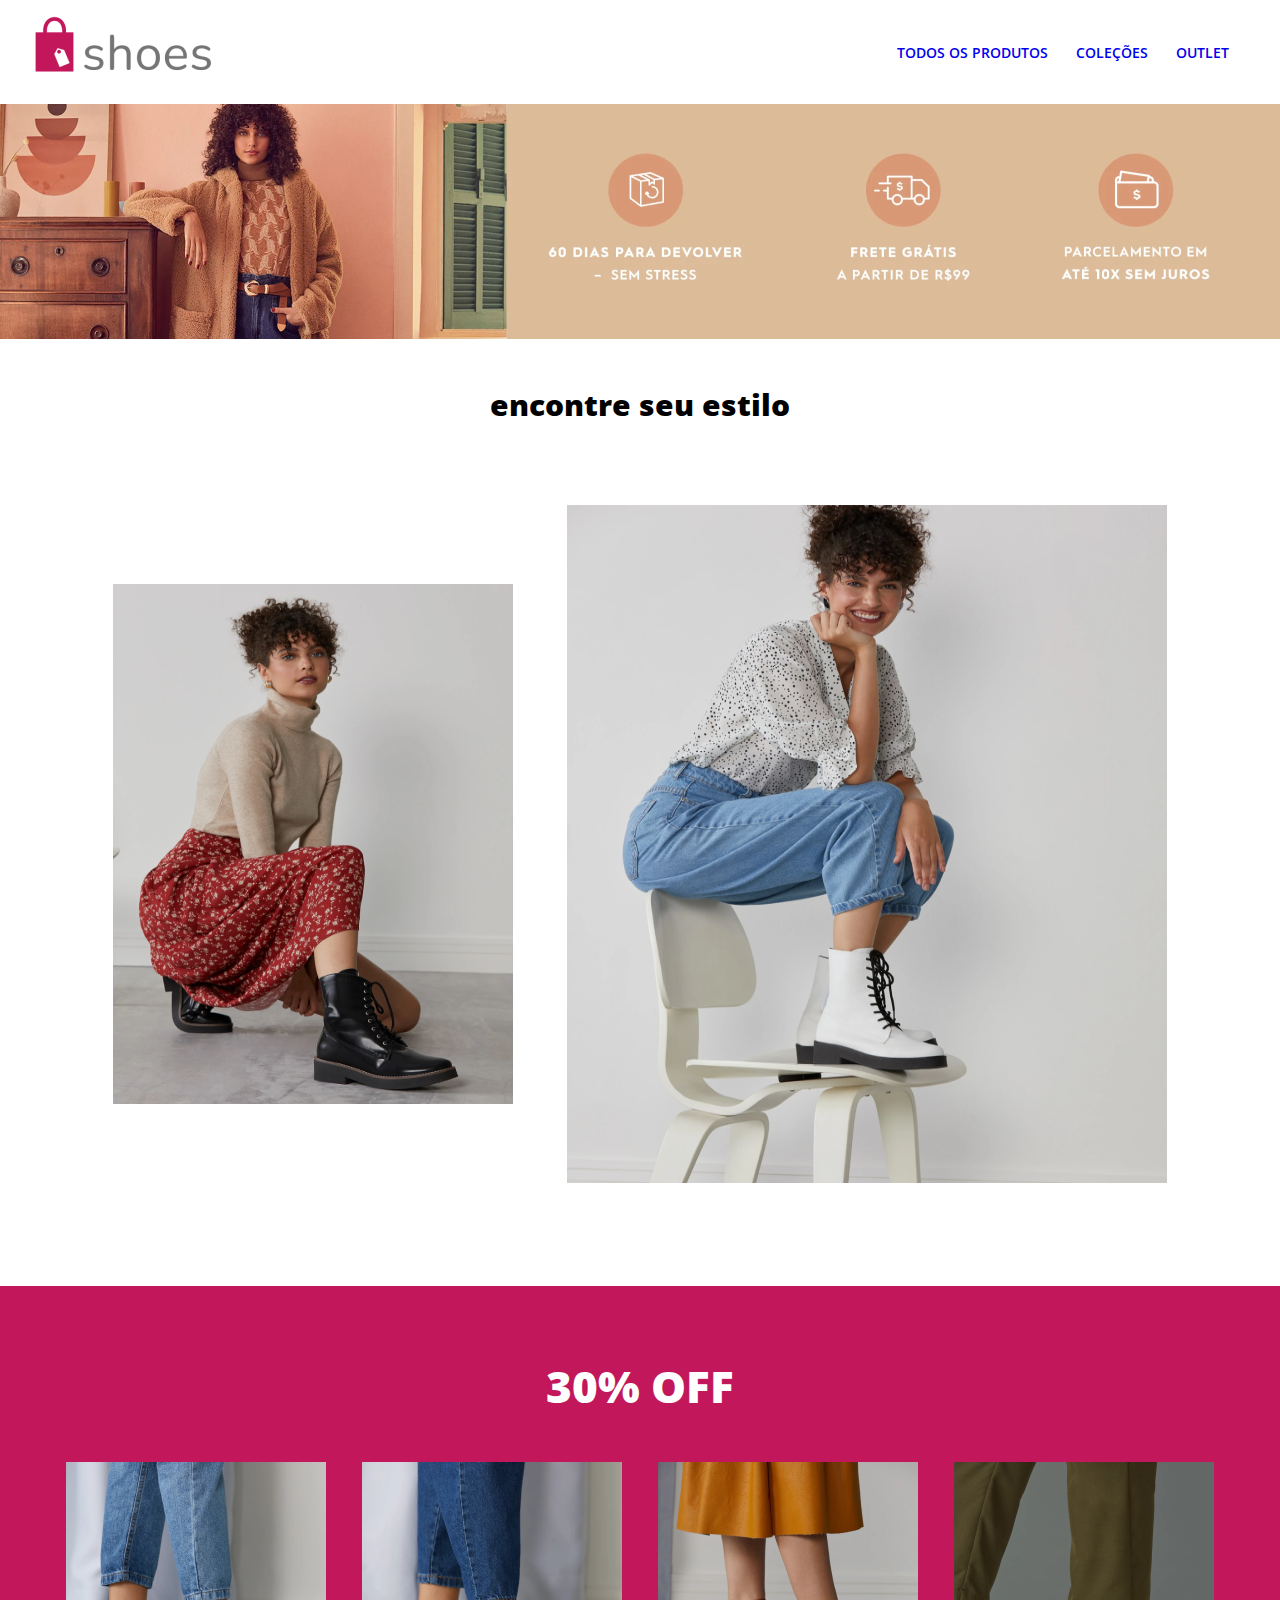
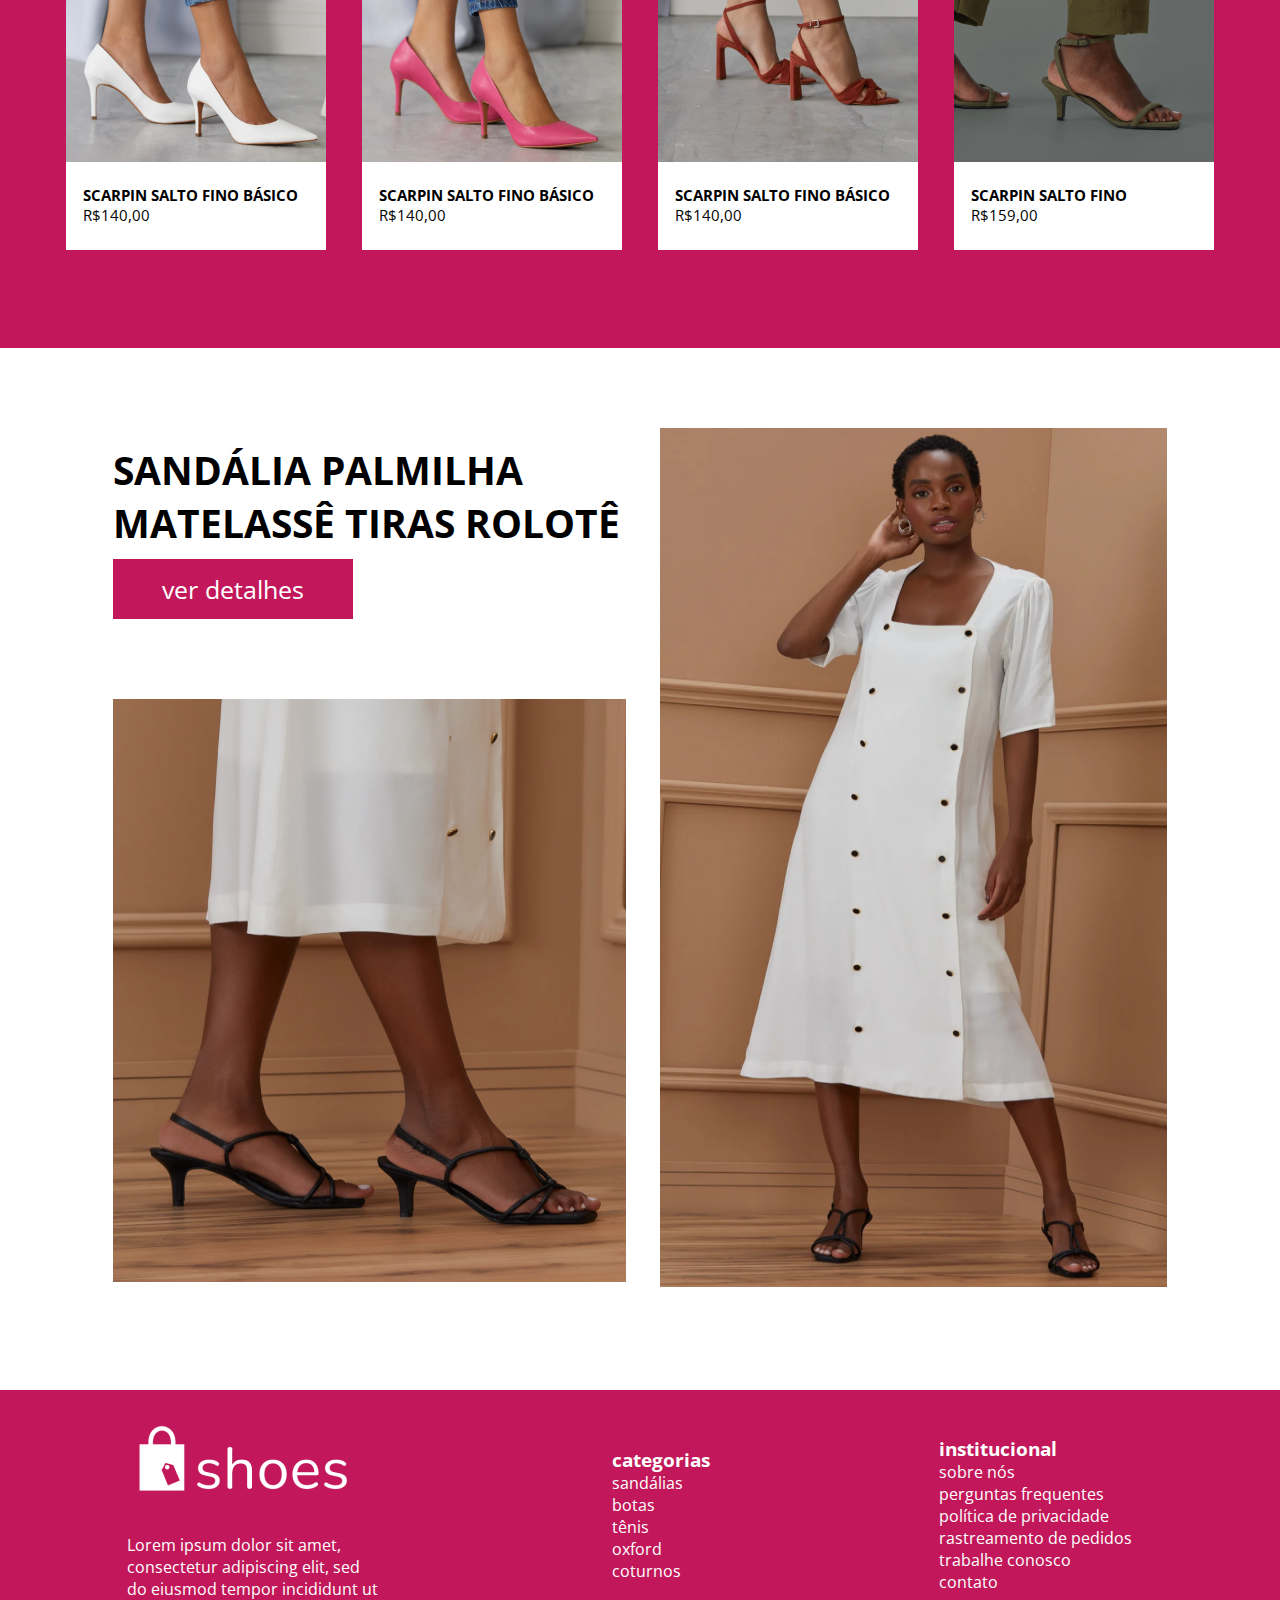
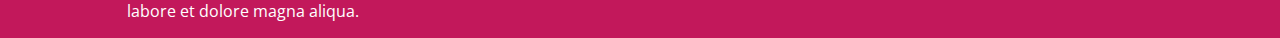
<file: index.html>
<!DOCTYPE html>
<html lang="pt-BR">
<head>
    <meta charset="UTF-8">
    <meta http-equiv="X-UA-Compatible" content="IE=edge">
    <meta name="viewport" content="width=device-width, initial-scale=1.0">
    <link rel="stylesheet" href="style.css">
    <link href="https://fonts.googleapis.com/css2?family=Open+Sans:wght@400;600;800&display=swap" rel="stylesheet">
    <title>Shoes Store</title>
</head>
<body>
    <header class="cabecalho">

    <img class="logo" src="./Shoes Store/logo-color.png">
                <nav class="menu">
                <a class="menu-1" href="#">TODOS OS PRODUTOS</a>
                <a class="menu-1" href="#">COLEÇÕES</a>
                <a class="menu-1" href="#">OUTLET</a>
            </nav>
    </header>

    <main>
        
        <div class="banner">
        <img class="banner-principal" src="./Shoes Store/banner.png">
        </div>

        <section>
            <div class="titulo">
                <h1 class="texto-titulo">encontre seu estilo</h1>
            </div>

            <div class="slider">
                <img class="slider-1" src="./Shoes Store/photoshoot-1.png">
                <img class="slider-2" src="./Shoes Store/photoshoot-2.png">
            </div>
        </section>

        <section class="ofertas">
            <h2 class="title-ofertas">30% OFF</h2>

            <div class="slider-ofertas">
                <div class="sale">
                    <img class="img-sale" src="./Shoes Store/shoes1.png">
                    <p class="text-sale">SCARPIN SALTO FINO BÁSICO</p>
                    <p class="price-sale">R$140,00 </p>
                </div>

                <div class="sale">
                    <img class="img-sale" src="./Shoes Store/shoes2.png">
                    <p class="text-sale">SCARPIN SALTO FINO BÁSICO</p>
                    <p class="price-sale">R$140,00 </p>
                </div>

                <div class="sale">
                    <img class="img-sale" src="./Shoes Store/shoes3.png">
                    <p class="text-sale">SCARPIN SALTO FINO BÁSICO</p>
                    <p class="price-sale">R$140,00 </p>
                </div>

                <div class="sale">
                    <img class="img-sale" src="./Shoes Store/shoes4.png">
                    <p class="text-sale">SCARPIN SALTO FINO</p>
                    <p class="price-sale">R$159,00 </p>
                </div>
            </div>
        </section>

        <section>
            <div class="slider2">
                
                <div class="extra">
                <p class="promocional">SANDÁLIA PALMILHA<br>MATELASSÊ TIRAS ROLOTÊ</p>
                <button class="botao" href="#">ver detalhes</button>
                <img class="slider-3" src="./Shoes Store/photoshoot-3.png">
                </div>

                <img class="slider-4" src="./Shoes Store/photoshoot-4.png">


            </div>
        </section>
    </main>

    <footer class="rodape">

        <div class="img-rodape">
            <img src="./Shoes Store/logo-white.png">
            <p class="rod-1">Lorem ipsum dolor sit amet, consectetur adipiscing elit, sed do eiusmod tempor incididunt ut labore et dolore magna aliqua.</p>
        </div>
        
        <div class="rod-1">
            <h3>categorias</h3>
            <a class="rod">sandálias</a>
            <a class="rod">botas</a>
            <a class="rod">tênis</a>
            <a class="rod">oxford</a>
            <a class="rod">coturnos</a>
        </div>
        
        <div class="rod-1">
            <h3>institucional</h3>
            <a class="rod">sobre nós</a>
            <a class="rod">perguntas frequentes</a>
            <a class="rod">política de privacidade</a>
            <a class="rod">rastreamento de pedidos</a>
            <a class="rod">trabalhe conosco</a>
            <a class="rod">contato</a>
        </div>
    </footer>
    
</body>
</html>
</file>
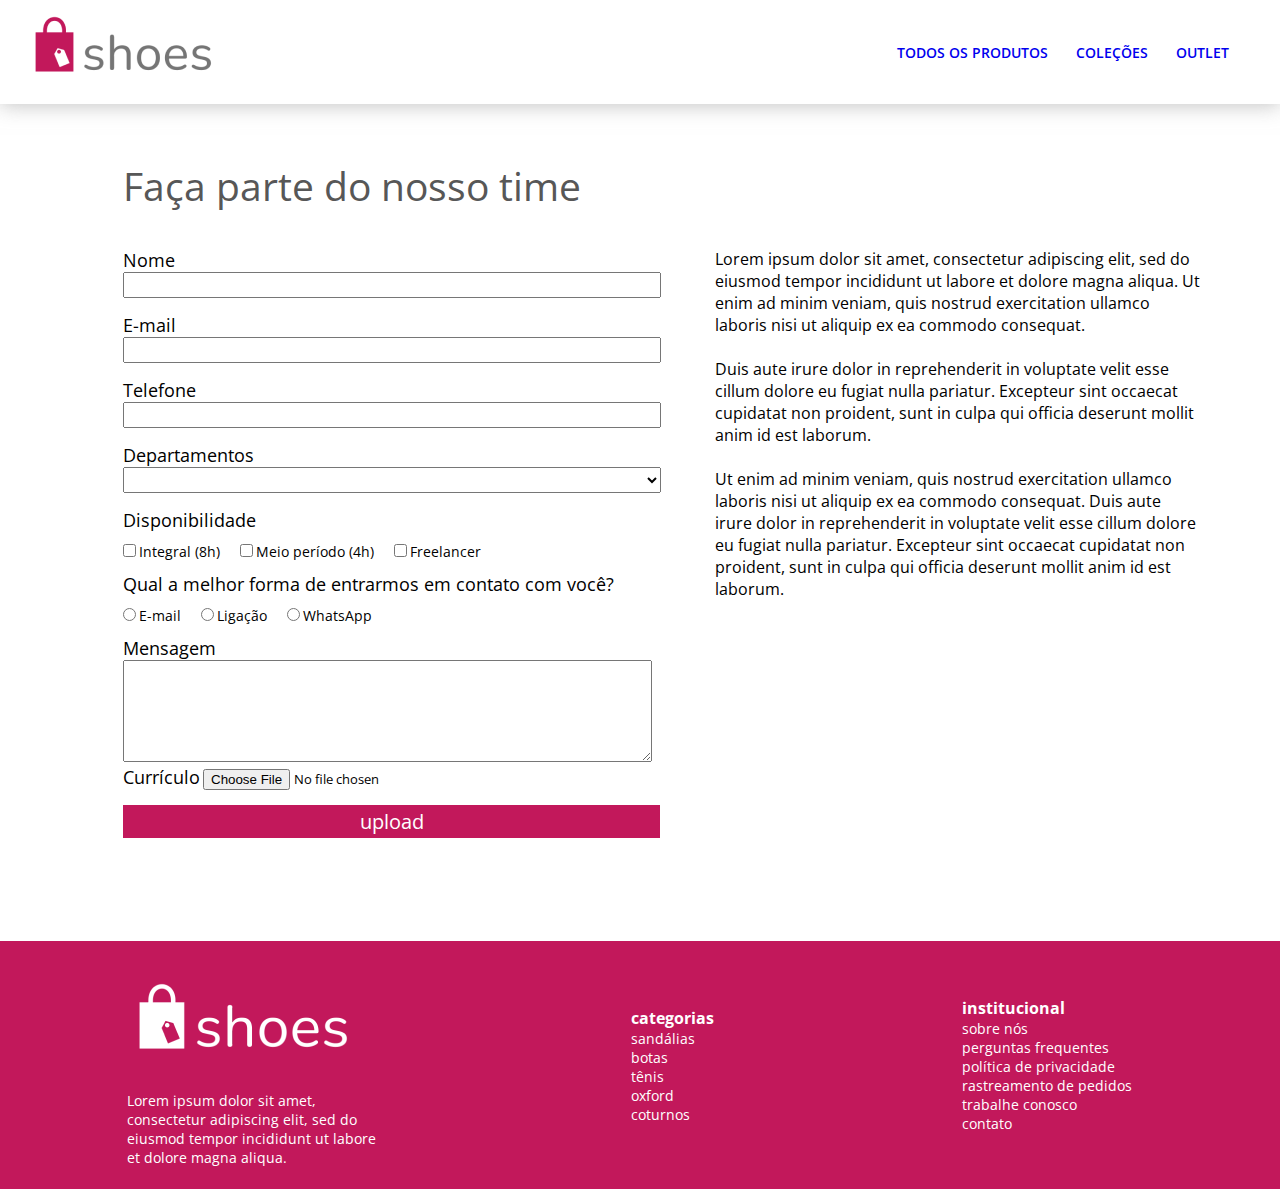
<file: work.html>
<!DOCTYPE html>
<html lang="pt-BR">
<head>
    <meta charset="UTF-8">
    <meta http-equiv="X-UA-Compatible" content="IE=edge">
    <meta name="viewport" content="width=device-width, initial-scale=1.0">
    <link rel="stylesheet" href="work.css">
    <link href="https://fonts.googleapis.com/css2?family=Open+Sans:wght@400;600;800&display=swap" rel="stylesheet">
    <title>Trabalhe conosco</title>
</head>
<body>
    <header class="cabecalho">

        <img class="logo" src="./Shoes Store/logo-color.png">
        <nav class="menu">
            <a class="menu-1" href="#">TODOS OS PRODUTOS</a>
            <a class="menu-1" href="#">COLEÇÕES</a>
            <a class="menu-1" href="#">OUTLET</a>
        </nav>
    </header>


    <main>
        <p class="title">Faça parte do nosso time</p>

        <div class="principal">
        <section class="formulario">

            <div>
                <form>
                    <label for="nome" class="title-form">Nome</label>
                    <input type="text" id="nome" name="nome" class="input">
                    <br>
                </form>
                <form>
                    <label for="email" class="title-form">E-mail</label>
                    <input type="email" id="email" name="email" class="input">
                    <br>
                </form>
                <form>
                    <label for="phone" class="title-form">Telefone</label>
                    <input type="phone" id="phone" name="phone" class="input">
                    <br>
                </form>
                <form>
                    <label for="depatarmentos" class="title-form">Departamentos</label>
                    <select name="departamentos" id="departamentos" form="departamentos" class="input"> 
                        <option value=""></option>
                        <option value="vendas">Vendas</option>
                        <option value="marketing">Marketing</option>
                        <option value="sac">SAC</option>
                        <option value="desenvolvedor">Desenvolvedor Full Stack</option>
                        <option value="estagio">Estágio</option>
                        <option value="rh">Recursos Humanos</option>
                        <option value="pd">Product Designer</option>
                        <option value="ux">UX</option>
                        <option value="logistica">Logística</option>
                        <option value="administrativo">Administrativo</option>
                    </select>
                    <br>
                </form>
                <form>
                    <label for="disponibilidade" class="title-form">Disponibilidade</label><br>
                    <input type="checkbox" name="disponibilidade" id="integral" value="integral" class="check">
                    <label for="integral" class="check-text">Integral (8h)</label>
                    <input type="checkbox" name="disponibilidade" id="meio-periodo" value="meio-periodo" class="check">
                    <label for="meio-periodo" class="check-text">Meio período (4h)</label>
                    <input type="checkbox" name="disponibilidade" id="freelancer" value="freelancer" class="check">
                    <label for="freelancer" class="check-text">Freelancer</label>
                    <br>
                </form>
                <form>
                    <label class="title-form">Qual a melhor forma de entrarmos em contato com você?</label><br>
                    <input type="radio" id="email" name="contato" value="email" class="radio">
                    <label for="email" class="check-text">E-mail</label>
                    <input type="radio" id="ligacao" name="contato" value="ligacao" class="radio">
                    <label for="ligacao" class="check-text">Ligação</label>
                    <input type="radio" id="whatsapp" name="contato" value="whatsapp" class="radio">
                    <label for="whatsapp" class="check-text">WhatsApp</label>
                    <br>
                </form>
                <form>
                    <label for="mensagem" class="title-form">Mensagem</label><br>
                    <textarea name="mensagem" id="mensagem"></textarea>
                    <br>
                </form>
                <form>
                    <label for="curriculo" class="title-form" class="curriculo">Currículo</label>
                    <input type="file" class="pdf" accept=".pdf">
                    <br>
                </form>
                <form>
                    <button type="submit">upload</button>
                </form>
            </div>

        </section>

        <section class="formulario-2">
            <div>
                <p>Lorem ipsum dolor sit amet, consectetur adipiscing elit, sed do eiusmod tempor incididunt ut labore et dolore magna aliqua. Ut enim ad minim veniam, quis nostrud exercitation ullamco laboris nisi ut aliquip ex ea commodo consequat.</p>
                    <br>
                <p>Duis aute irure dolor in reprehenderit in voluptate velit esse cillum dolore eu fugiat nulla pariatur. Excepteur sint occaecat cupidatat non proident, sunt in culpa qui officia deserunt mollit anim id est laborum.</p>
                    <br>
                <p>Ut enim ad minim veniam, quis nostrud exercitation ullamco laboris nisi ut aliquip ex ea commodo consequat. Duis aute irure dolor in reprehenderit in voluptate velit esse cillum dolore eu fugiat nulla pariatur. Excepteur sint occaecat cupidatat non proident, sunt in culpa qui officia deserunt mollit anim id est laborum.</p>
            </div>
        </section>

    </div>

    </main>

    <footer class="rodape">

        <div class="img-rodape">
            <img src="./Shoes Store/logo-white.png">
            <p class="rod-1">Lorem ipsum dolor sit amet, consectetur adipiscing elit, sed do eiusmod tempor incididunt ut labore et dolore magna aliqua.</p>
        </div>
        
        <div class="rod-1">
            <h3>categorias</h3>
            <a class="rod">sandálias</a>
            <a class="rod">botas</a>
            <a class="rod">tênis</a>
            <a class="rod">oxford</a>
            <a class="rod">coturnos</a>
        </div>
        
        <div class="rod-1">
            <h3>institucional</h3>
            <a class="rod">sobre nós</a>
            <a class="rod">perguntas frequentes</a>
            <a class="rod">política de privacidade</a>
            <a class="rod">rastreamento de pedidos</a>
            <a class="rod">trabalhe conosco</a>
            <a class="rod">contato</a>
        </div>
    </footer>
    
</body>
</html>
</file>
<file: style.css>
*{
    margin: 0;
    padding: 0;
    box-sizing: border-box;
    text-decoration: none;
    font-family: 'Open Sans', sans-serif;
    box-sizing: border-box;
}

.banner{
    width: 100vw;
    margin: auto;
}

.cabecalho{
    width:100vw;
    height: 100%;
    max-height: 122px;
    display: flex;
    justify-content: space-between;
    align-items: center;
    padding-left: 19px;
    padding-right: 39px;
}

.logo{
    width:100%;
    max-width: 209px;
    height:100%;
    max-height: 104px;
}

.menu{
    color: #777777;
    font-size: 14px;
    font-weight: 600;
}

.menu-1{
    margin: 12px;
}

.banner-principal{
    width: 100vw;
    height: 100%;
}

.titulo{
    text-align: center;
}

.texto-titulo{
    padding-top: 40px;
    font-size: 30px;
    font-weight: 800;
}

.slider{
    display: flex;
    justify-content: center;
    align-items: center;
    padding-left: 113px;
    padding-right: 113px;
    gap: 54px;
}

.slider-1{
    padding-top: 80px;
    width: 100%;
    max-width: 400px;
    height: 100%;
    max-height: 600px;
    box-sizing: border-box;
}

.slider-2{
    padding-top: 80px;
    width: 100%;
    max-width: 600px;
    height: 100%;
    max-height: 758px;
    box-sizing: border-box;
}

.ofertas{
    margin-top: 103px;
    background-color: #C2185B;
    height: 662px;
    width: 100%;
}

.title-ofertas{
    padding-top: 70px;
    text-align: center;
    font-size: 44px;
    color: white;
    font-weight: 800;
}

.slider-ofertas{
    display: flex;
    justify-content: center;
    padding-top: 28px;
}

.sale{
    width: 100%;
    max-width: 260px ;
    height: 388px;
    margin: 18px;
    background-color: white;
    box-sizing: border-box;
}

.img-sale{
    width: 100%;
    max-width: 260px ;
    height: 100%;
    max-height: 300px;
}

.text-sale{
    color: black;
    font-size: 15px;
    font-weight: bold;
    padding-left: 17px;
    margin: auto;
    padding-top: 18px;
}

.price-sale{
    color: black;
    font-size: 15px;
    font-weight: 400;
    text-align:justify;
    margin: auto;
    padding-left: 17px;
}

.slider2{
    display: flex;
    justify-content: center;
    align-items:flex-end;
    padding-left: 113px;
    padding-right: 113px;
    gap: 5px
}

.slider-3{
    padding-top: 80px;
    width: 100%;
    max-width: 513px;
    height: 100%;
    max-height: 663px;
    box-sizing: border-box;
}

.slider-4{
    padding-top: 80px;
    width: 100%;
    max-width: 507px;
    height: 100%;
    max-height: 939px;
    box-sizing: border-box;
}

.promocional{
    font-size: 39px;
    color: black;
    font-weight: bold;
}

button{
    width: 240px;
    height: 60px;
    background-color: #C2185B;
    color: white;
    border: none;
    font-size: 25px;
    margin-top: 10px;
    box-sizing: border-box;
}

button:hover{
    background-color: purple;
}

.rodape{
    margin-top: 103px;
    background-color: #C2185B;
    height: 248px;
    width: 100%;
    display: flex;
    justify-content: space-between;
    align-items: center;
    padding-left: 127px;
    padding-right: 148px;
    box-sizing: border-box;
}

.img-rodape{
    width: 255px;
}

.rod{
    display: block;
}

.rod-1{
    color: white;
    font-weight: 400;
}

@media (max-width: 426px){
    
    
    .slider-ofertas{
        display: flex;
        flex-direction: column;
    }
}
</file>
<file: work.css>
*{
    margin: 0;
    padding: 0;
    box-sizing: border-box;
    text-decoration: none;
    font-family: 'Open Sans', sans-serif;
    box-sizing: border-box;
}

:root{
    font-size: 62.5%
}

.cabecalho{
    width:100vw;
    height: 100%;
    max-height: 12.2rem;
    display: flex;
    justify-content: space-between;
    align-items: center;
    padding-left: 1.9rem;
    padding-right: 3.9rem;

    box-shadow: 0rem 0.1rem 2rem rgba(159, 159, 159, 0.65);

    margin-bottom: 5.5rem;
}

.logo{
    width:auto;
    max-width: 20.9rem;
    height:100%;
    max-height: 10.4rem;
}

.menu{
    color: #777777;
    font-size: 1.4rem;
    font-weight: 600;
}

.menu-1{
    margin: 1.2rem;
}

section{
    width: 50%;
}

.formulario{
    padding-left: 12.3rem;
}

.formulario-2{
    padding-right: 8rem;
}

.principal{
    display: flex;
    flex-direction: row;
    justify-content: center;
    align-items:flex-start;
    gap: 7.5rem;
}

input,
select{
    margin-bottom: 1.5rem;
}

#mensagem{
    width: 52.9rem;
    height: 10.2rem;
}

.check{
    margin-top: 1.2rem;
    font-size: 2rem;
}

.check-text{
    margin-right: 1.7rem;
    font-size: 1.4rem;
}

.radio{
    margin-top: 1.2rem;
    background-color: #C4C4C4; 
}

.title{
    font-size: 3.9rem;
    margin-left: 12.3rem;
    margin-bottom: 3.6rem;
    color: #575757;
}

.title-form{
    font-size: 1.8rem;
}

.input{
    width: 53.8rem;
    height: 2.6rem;
}

button{
    width: 53.7rem;
    height: 3.3rem;

    background: #C2185B;
    color: white;
    border: none;

    font-size: 2.0rem;
}


.formulario-2{
    font-size: 1.6rem;
}

.curriculo{
    padding-top: 2.2rem;
}

.pdf{
    text-decoration: none;
}

.rodape{
    margin-top: 10.3rem;
    background-color: #C2185B;
    height: 24.8rem;
    width: 100vw;
    display: flex;
    justify-content: space-between;
    align-items: center;
    padding-left: 12.7rem;
    padding-right: 14.8rem;
    box-sizing: border-box;
    font-size: 1.4rem;
}

.img-rodape{
    width: 25.5rem;
}

.rod{
    display: block;
}

.rod-1{
    color: white;
    font-weight: 400;
}
</file>
